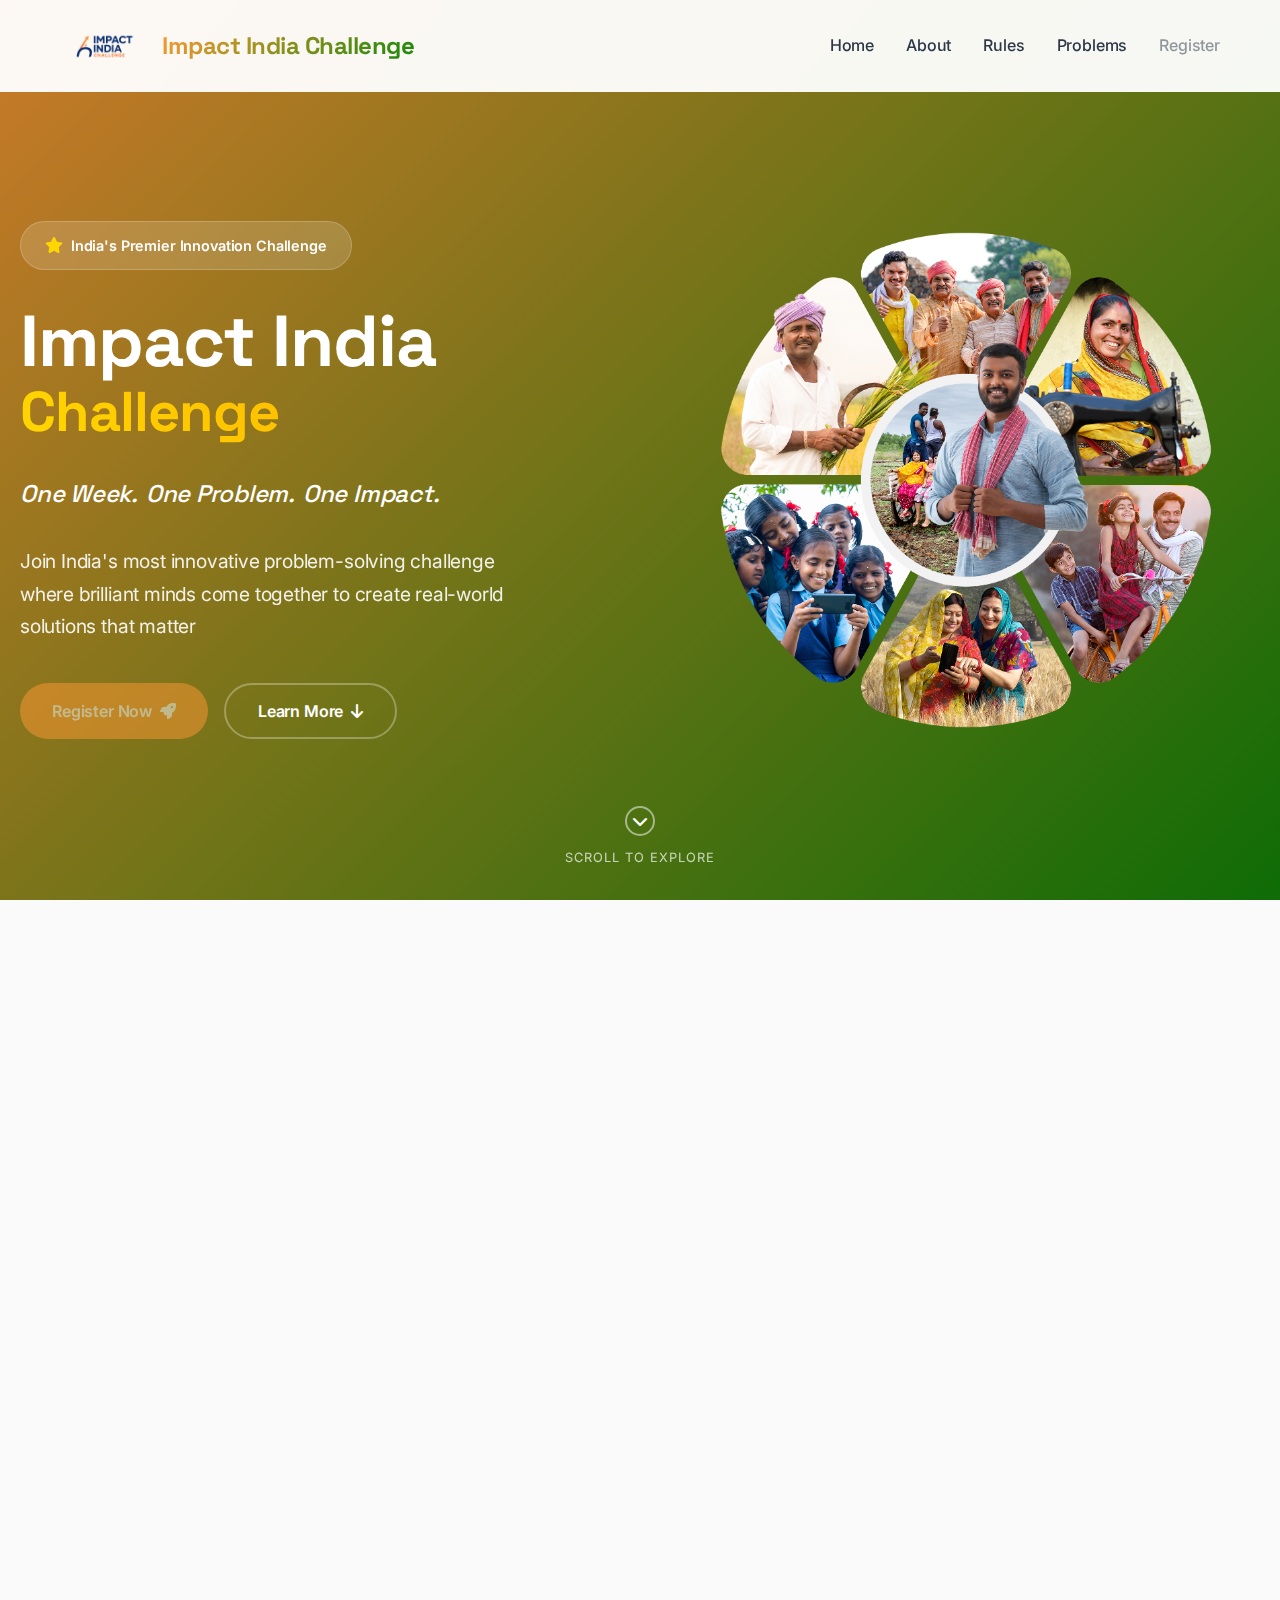
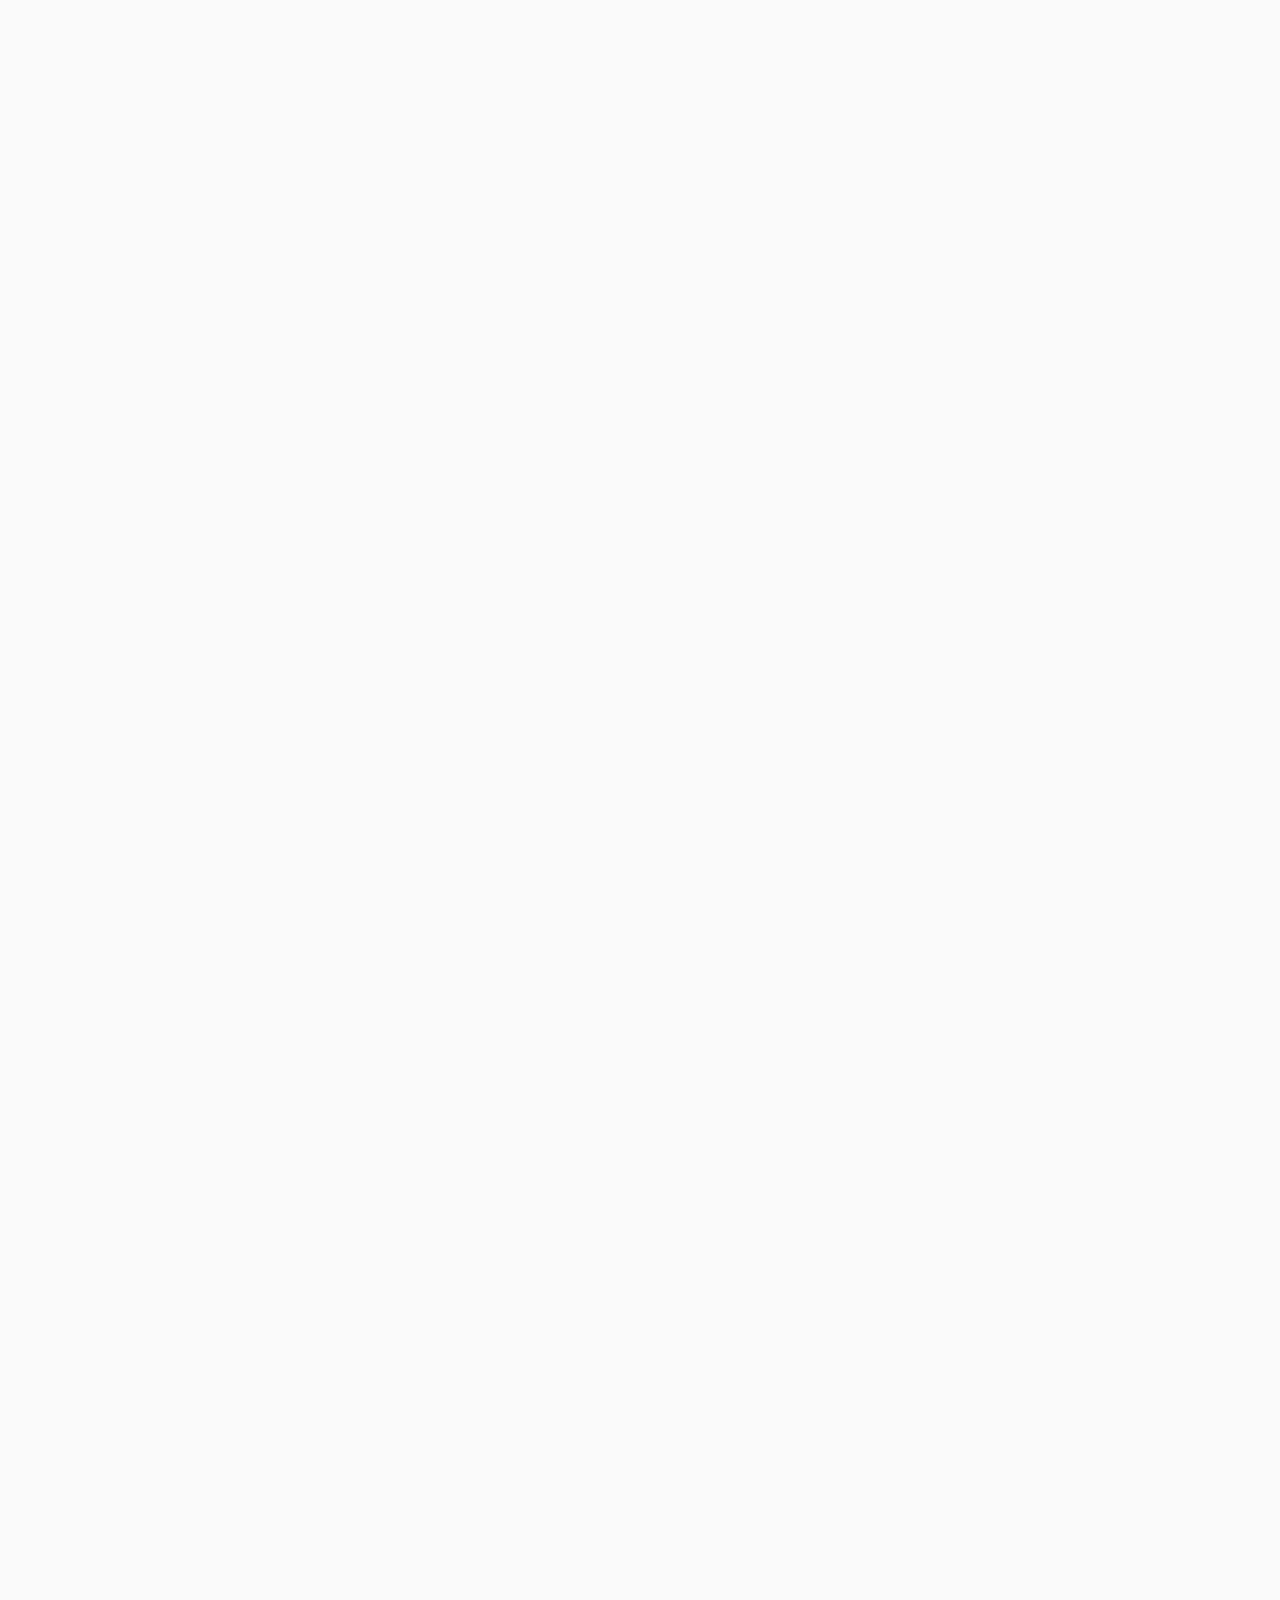
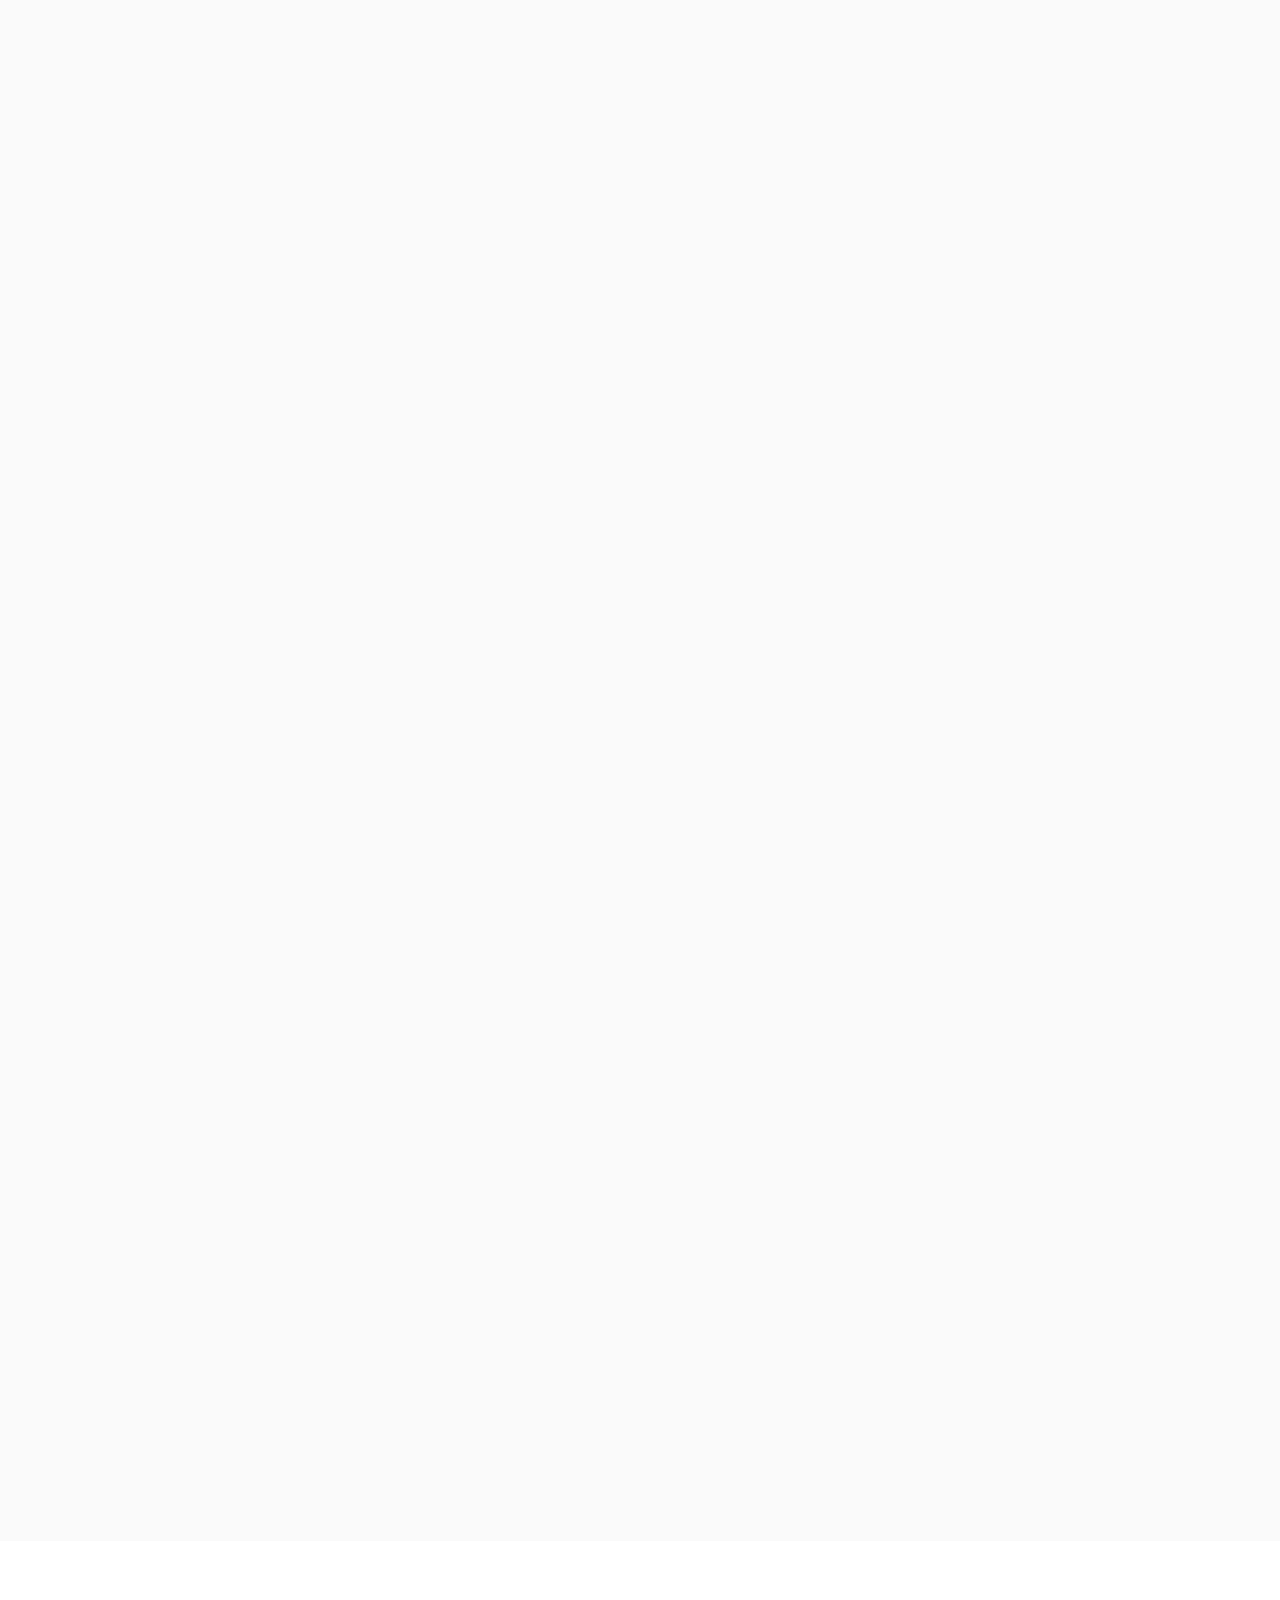
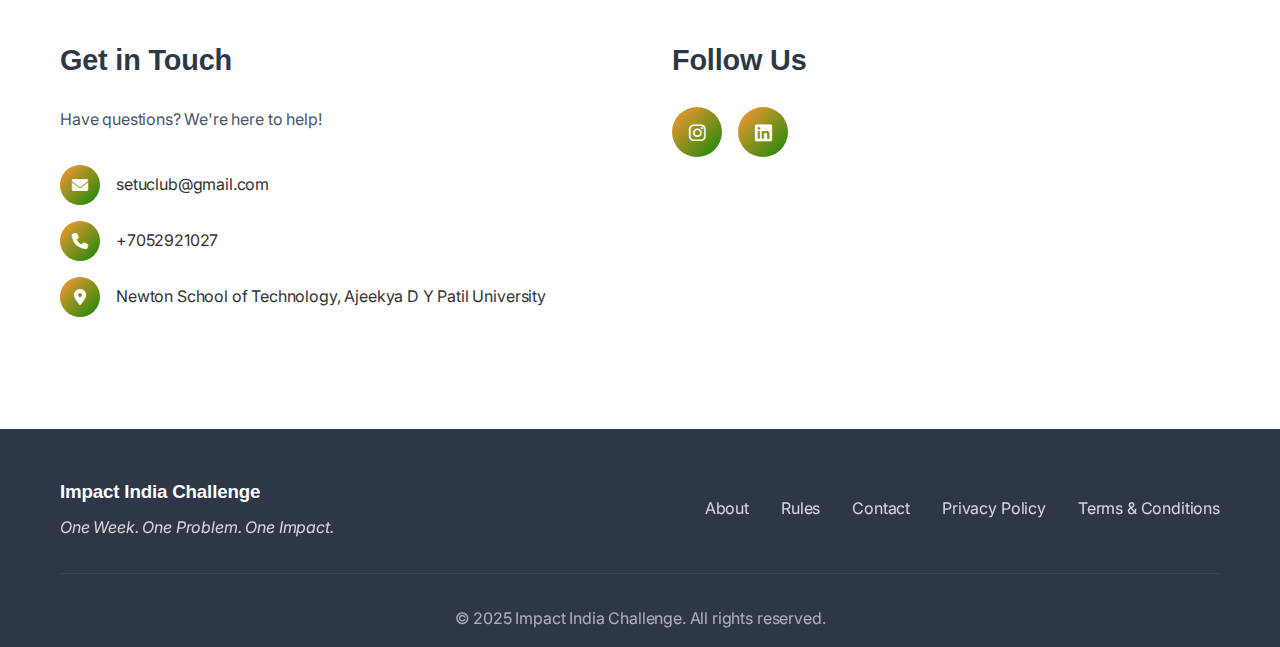
<file: index.html>
<!DOCTYPE html>
<html lang="en">
<head>
    <meta charset="UTF-8">
    <meta name="viewport" content="width=device-width, initial-scale=1.0">
    <title>Impact India Challenge - One Week. One Problem. One Impact.</title>
    <link rel="preconnect" href="https://fonts.googleapis.com">
    <link rel="preconnect" href="https://fonts.gstatic.com" crossorigin>
    <link href="https://fonts.googleapis.com/css2?family=Plus+Jakarta+Sans:wght@200;300;400;500;600;700;800&family=Space+Grotesk:wght@300;400;500;600;700&family=Inter:wght@300;400;500;600;700&display=swap" rel="stylesheet">
    <link rel="stylesheet" href="https://cdnjs.cloudflare.com/ajax/libs/font-awesome/6.0.0/css/all.min.css">
    <link rel="stylesheet" href="styles.css">
</head>
<body>
    <!-- Navigation -->
    <nav class="navbar">
        <div class="nav-container">
            <div class="nav-logo">
                <img src="iis.png" alt="Impact India Challenge Logo" class="logo-image">
                <h2>Impact India Challenge</h2>
            </div>
            <div class="nav-menu" id="navMenu">
                <a href="#hero" class="nav-link">Home</a>
                <a href="#about" class="nav-link">About</a>
                
                <a href="#rules" class="nav-link">Rules</a>
                <a href="#problems" class="nav-link">Problems</a>
                
                <a href="register.html" class="nav-link">Register</a>
                
            </div>
            <div class="nav-toggle" id="navToggle">
                <span class="bar"></span>
                <span class="bar"></span>
                <span class="bar"></span>
            </div>
        </div>
    </nav>

    <!-- Hero Section -->
    <section id="hero" class="hero">
        <div class="hero-background">
            <div class="hero-particles">
                <div class="particle"></div>
                <div class="particle"></div>
                <div class="particle"></div>
                <div class="particle"></div>
                <div class="particle"></div>
                <div class="particle"></div>
                <div class="particle"></div>
                <div class="particle"></div>
            </div>
        </div>
        <div class="hero-overlay"></div>
        
        <!-- Hero Content Container -->
        <div class="hero-container">
            <div class="hero-content">
                <div class="hero-badge">
                    <i class="fas fa-star"></i>
                    <span>India's Premier Innovation Challenge</span>
                </div>
                <h1 class="hero-title">
                    <span class="title-line-1">Impact India</span>
                    <span class="title-line-2">Challenge</span>
                </h1>
                <p class="hero-tagline">
                    <span class="tagline-word">One Week.</span>
                    <span class="tagline-word">One Problem.</span>
                    <span class="tagline-word">One Impact.</span>
                </p>
                <p class="hero-description">
                    Join India's most innovative problem-solving challenge where brilliant minds come together to create real-world solutions that matter
                </p>
                
                <!-- CTA Buttons -->
                <div class="hero-cta-group">
                    <button class="cta-button primary" onclick="window.location.href='register.html'">
                        <span>Register Now</span>
                        <i class="fas fa-rocket"></i>
                    </button>
                    <button class="cta-button secondary" onclick="document.getElementById('about').scrollIntoView({behavior: 'smooth'})">
                        <span>Learn More</span>
                        <i class="fas fa-arrow-down"></i>
                    </button>
                </div>
            </div>
            
            <!-- Hero Visual Elements -->
            <div class="hero-visual">
                <div class="hero-image-container">
                    <img src="myScheme-565x495-New.png" alt="Impact India Challenge - Innovation and Technology" class="hero-image">
                </div>
            </div>
        </div> 
        
        <!-- Scroll Indicator -->
        <div class="scroll-indicator">
            <div class="scroll-arrow">
                <i class="fas fa-chevron-down"></i>
            </div>
            <span>Scroll to explore</span>
        </div>
    </section>

    <!-- About Section -->
    <section id="about" class="about fade-in">
        <div class="container">
            <div class="section-header">
                <h2>About the Event</h2>
                <p>Empowering India's brightest minds to solve real-world challenges</p>
            </div>
            <div class="about-content">
                <div class="about-text">
                    <h3>Transform Ideas into Impact</h3>
                    <p>Impact India Challenge is a week-long innovation marathon designed to harness the creative potential of India's youth. Participants work in teams to identify, analyze, and develop solutions for pressing societal challenges.</p>
                </div>
                <div class="about-illustration">
                    <div class="illustration-card">
                        <i class="fas fa-brain"></i>
                        <h4>Innovate</h4>
                        <p>Think beyond boundaries</p>
                    </div>
                    <div class="illustration-card">
                        <i class="fas fa-hands-helping"></i>
                        <h4>Collaborate</h4>
                        <p>Work with diverse minds</p>
                    </div>
                    <div class="illustration-card">
                        <i class="fas fa-rocket"></i>
                        <h4>Impact</h4>
                        <p>Create lasting change</p>
                    </div>
                </div>
            </div>
        </div>
    </section>

    <!-- Timeline Section -->
    <section id="timeline" class="timeline fade-in">
        <div class="container">
            <div class="section-header">
                <h2>Event Timeline</h2>
                <p>Five days of innovation and collaboration</p>
            </div>
            <div class="timeline-container">
                <div class="timeline-item">
                    <div class="timeline-icon">
                        <i class="fas fa-flag-checkered"></i>
                    </div>
                    <div class="timeline-content">
                        <h3>Day 1 - August 25</h3>
                        <h4>Kickoff & Problem Release</h4>
                        <p>Event inauguration, team formation, and problem statements revealed</p>
                    </div>
                </div>
                <div class="timeline-item">
                    <div class="timeline-icon">
                        <i class="fas fa-search"></i>
                    </div>
                    <div class="timeline-content">
                        <h3>Day 2 - August 26</h3>
                        <h4>Research & Ideation</h4>
                        <p>Deep dive into problem analysis and solution brainstorming</p>
                    </div>
                </div>
                <div class="timeline-item">
                    <div class="timeline-icon">
                        <i class="fas fa-file-powerpoint"></i>
                    </div>
                    <div class="timeline-content">
                        <h3>Day 3 - August 27</h3>
                        <h4>Presentation Making</h4>
                        <p>Create compelling presentations and prepare research findings for final pitch</p>
                    </div>
                </div>
                <div class="timeline-item">
                    <div class="timeline-icon">
                        <i class="fas fa-upload"></i>
                    </div>
                    <div class="timeline-content">
                        <h3>Day 4 - August 29</h3>
                        <h4>PPT Submission</h4>
                        <p>Final presentation submission deadline for all teams</p>
                    </div>
                </div>
                <div class="timeline-item">
                    <div class="timeline-icon">
                        <i class="fas fa-trophy"></i>
                    </div>
                    <div class="timeline-content">
                        <h3>Day 5 - August 30</h3>
                        <h4>Grand Final & Awards</h4>
                        <p>Present solutions to judges, winner announcement and celebration ceremony</p>
                    </div>
                </div>
            </div>
        </div>
    </section>

    <!-- Rules Section -->
    <section id="rules" class="rules fade-in">
        <div class="container">
            <div class="section-header">
                <h2>Rules & Guidelines</h2>
                <p>Fair play for maximum impact</p>
            </div>
            <div class="rules-grid">
                <div class="rule-card">
                    <div class="rule-icon">
                        <i class="fas fa-users"></i>
                    </div>
                    <h3>Team Formation</h3>
                    <p>Teams of 4 members need to be formed. Cross-disciplinary collaboration encouraged.</p>
                </div>
                <div class="rule-card">
                    <div class="rule-icon">
                        <i class="fas fa-clock"></i>
                    </div>
                    <h3>Time Limit</h3>
                    <p>5 days from problem release to grand final presentation.</p>
                </div>
                <div class="rule-card">
                    <div class="rule-icon">
                        <i class="fas fa-lightbulb"></i>
                    </div>
                    <h3>Originality</h3>
                    <p>All solutions must be original work created during the challenge.</p>
                </div>
            </div>
        </div>
    </section>

    <!-- Problem Statements Section -->
    <section id="problems" class="problems fade-in">
        <div class="container">
            <div class="section-header">
                <h2>Problem Statements</h2>
                <p>Real challenges. Real solutions. Real impact.</p>
            </div>
            <div class="problems-container">
                <div class="coming-soon-overlay">
                    <div class="coming-soon-content">
                        <i class="fas fa-lock"></i>
                        <h3>Coming Soon</h3>
                        <p>Problem statements will be revealed on Day 1 of the challenge</p>
                        <div class="countdown" id="countdown">
                            <div class="countdown-item">
                                <span id="days">00</span>
                                <label>Days</label>
                            </div>
                            <div class="countdown-item">
                                <span id="hours">00</span>
                                <label>Hours</label>
                            </div>
                            <div class="countdown-item">
                                <span id="minutes">00</span>
                                <label>Minutes</label>
                            </div>
                            <div class="countdown-item">
                                <span id="seconds">00</span>
                                <label>Seconds</label>
                            </div>
                        </div>
                    </div>
                </div>
            </div>
        </div>
    </section>

    <!-- Judging Criteria Section -->
    <section id="judging" class="judging fade-in">
        <div class="container">
            <div class="section-header">
                <h2>Judging Criteria</h2>
                <p>Excellence evaluated across multiple dimensions</p>
            </div>
            <div class="judging-grid">
                <div class="criteria-card">
                    <div class="criteria-circle" data-percentage="30">
                        <div class="circle-progress">
                            <span class="percentage">30%</span>
                        </div>
                    </div>
                    <h3>Innovation</h3>
                    <p>Creativity and uniqueness of the solution approach</p>
                </div>
                <div class="criteria-card">
                    <div class="criteria-circle" data-percentage="25">
                        <div class="circle-progress">
                            <span class="percentage">25%</span>
                        </div>
                    </div>
                    <h3>Feasibility</h3>
                    <p>Practical implementation and scalability potential</p>
                </div>
                <div class="criteria-card">
                    <div class="criteria-circle" data-percentage="25">
                        <div class="circle-progress">
                            <span class="percentage">25%</span>
                        </div>
                    </div>
                    <h3>Impact</h3>
                    <p>Social impact and problem-solving effectiveness</p>
                </div>
                <div class="criteria-card">
                    <div class="criteria-circle" data-percentage="20">
                        <div class="circle-progress">
                            <span class="percentage">20%</span>
                        </div>
                    </div>
                    <h3>Presentation</h3>
                    <p>Quality of pitch, demo, and documentation</p>
                </div>
            </div>
        </div>
    </section>

    <!-- Contact Section -->
    <section id="contact" class="contact">
        <div class="container">
            <div class="contact-content">
                <div class="contact-info">
                    <h3>Get in Touch</h3>
                    <p>Have questions? We're here to help!</p>
                    <div class="contact-item">
                        <i class="fas fa-envelope"></i>
                        <span>setuclub@gmail.com</span>
                    </div>
                    <div class="contact-item">
                        <i class="fas fa-phone"></i>
                        <span>+7052921027</span>
                    </div>
                    <div class="contact-item">
                        <i class="fas fa-map-marker-alt"></i>
                        <span>Newton School of Technology, Ajeekya D Y Patil University</span>
                    </div>
                </div>
                <div class="social-links">
                    <h3>Follow Us</h3>
                    <div class="social-icons">
                        
                        
                        <a href="https://www.instagram.com/setu_nst/" class="social-icon"><i class="fab fa-instagram"></i></a>
                        <a href="https://www.linkedin.com/company/108077837/admin/dashboard/" class="social-icon"><i class="fab fa-linkedin"></i></a>
                        
                    </div>
                </div>
            </div>
        </div>
    </section>

    <!-- Footer -->
    <footer class="footer">
        <div class="container">
            <div class="footer-content">
                <div class="footer-logo">
                    <h3>Impact India Challenge</h3>
                    <p>One Week. One Problem. One Impact.</p>
                </div>
                <div class="footer-links">
                    <a href="#about">About</a>
                    <a href="#rules">Rules</a>
                    <a href="#contact">Contact</a>
                    <a href="#">Privacy Policy</a>
                    <a href="#">Terms & Conditions</a>
                </div>
            </div>
            <div class="footer-bottom">
                <p>&copy; 2025 Impact India Challenge. All rights reserved.</p>
            </div>
        </div>
    </footer>

    <script src="script.js"></script>
</body>
</html>
</file>
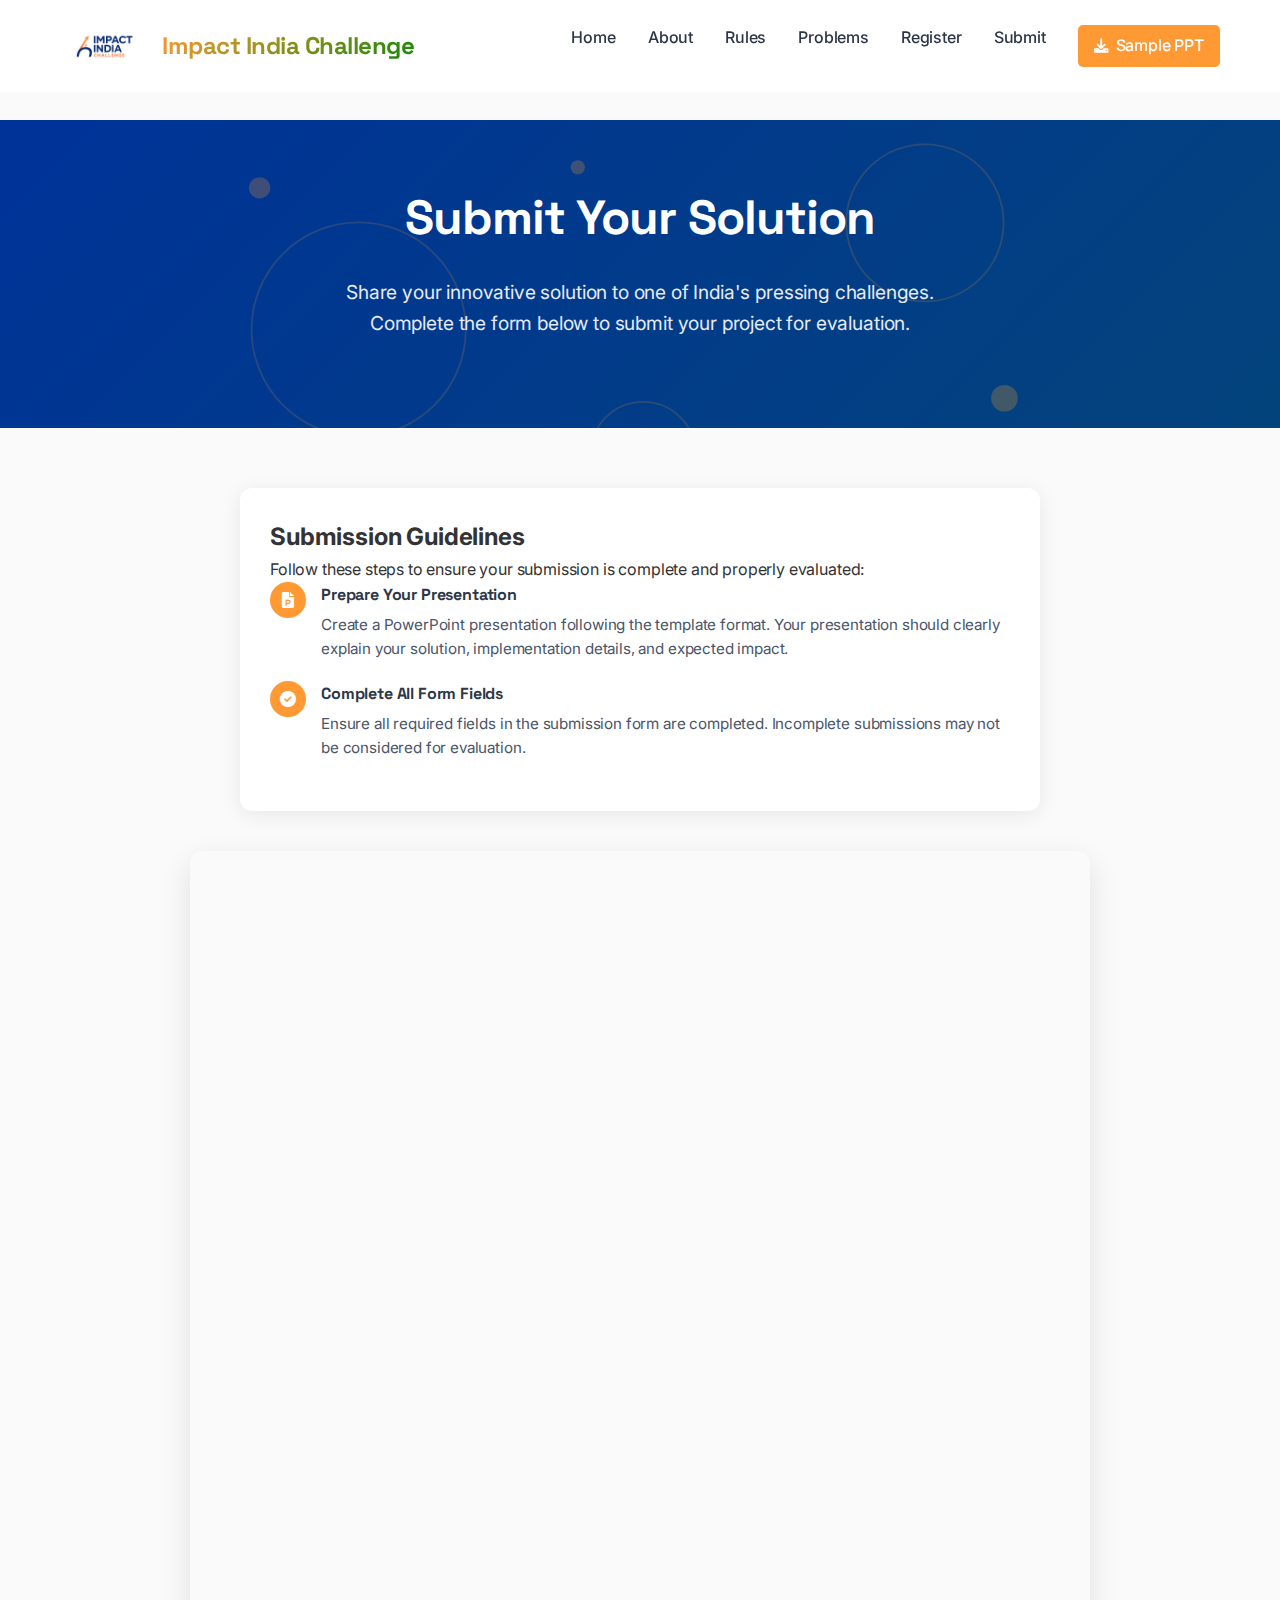
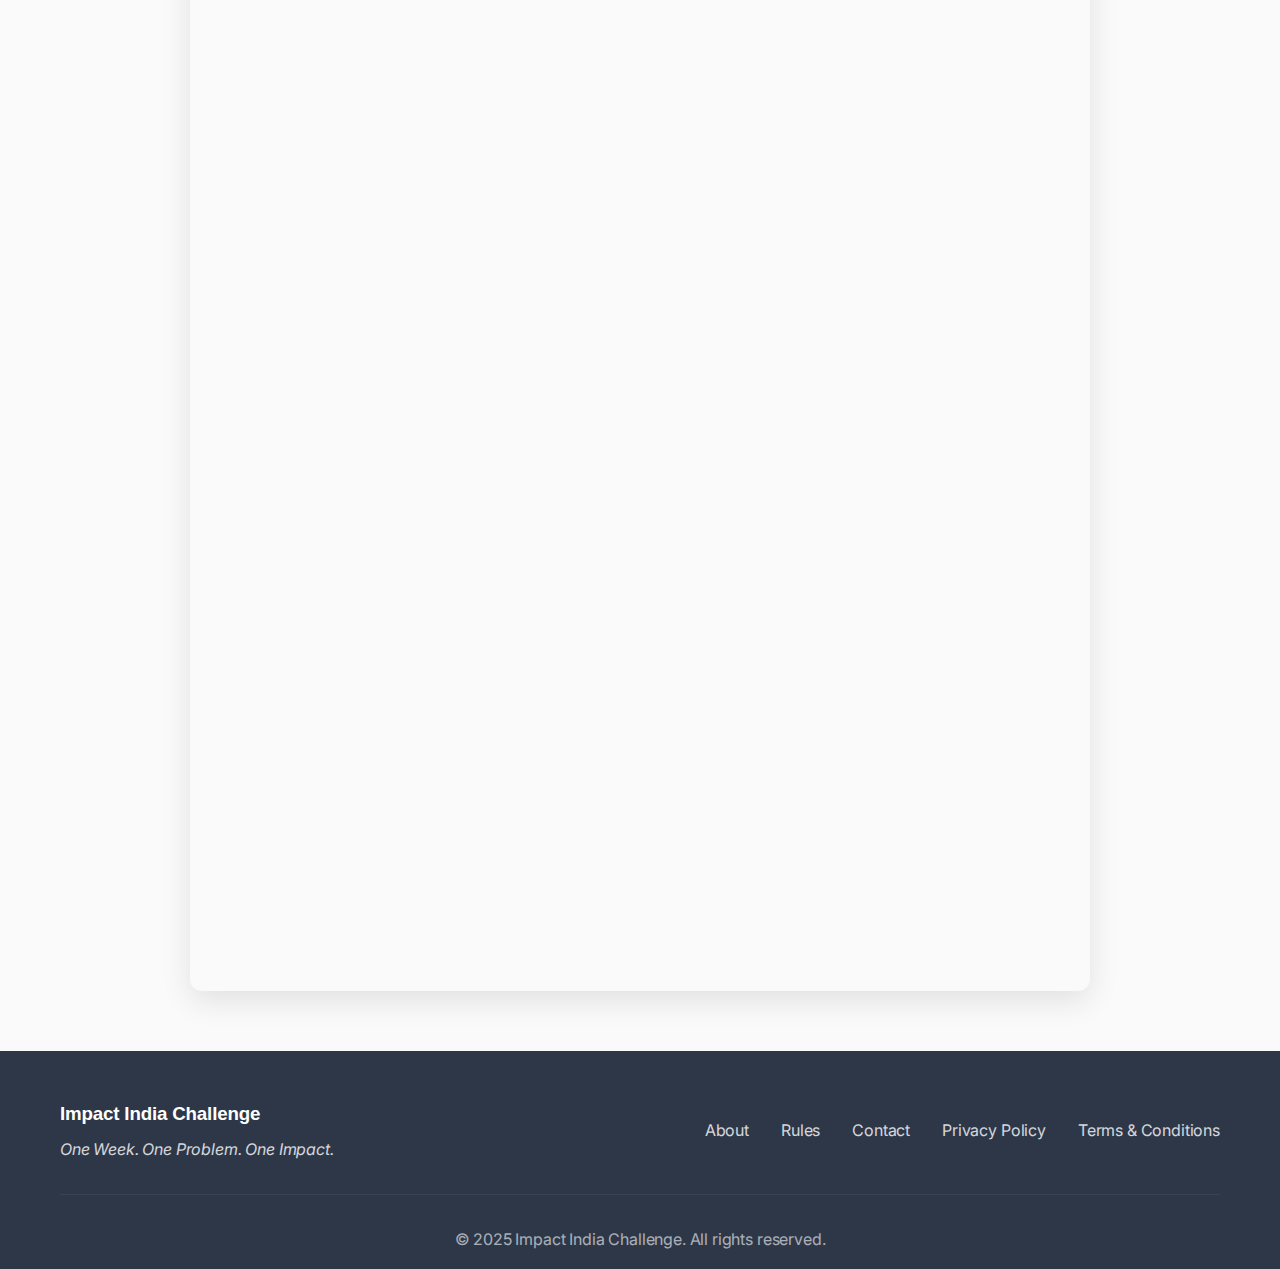
<file: submission.html>
<!DOCTYPE html>
<html lang="en">

<head>
    <meta charset="UTF-8">
    <meta name="viewport" content="width=device-width, initial-scale=1.0">
    <title>Submit Project - Impact India Challenge</title>
    <link rel="preconnect" href="https://fonts.googleapis.com">
    <link rel="preconnect" href="https://fonts.gstatic.com" crossorigin>
    <link
        href="https://fonts.googleapis.com/css2?family=Plus+Jakarta+Sans:wght@200;300;400;500;600;700;800&family=Space+Grotesk:wght@300;400;500;600;700&family=Inter:wght@300;400;500;600;700&display=swap"
        rel="stylesheet">
    <link rel="stylesheet" href="https://cdnjs.cloudflare.com/ajax/libs/font-awesome/6.0.0/css/all.min.css">
    <link rel="stylesheet" href="styles.css">
    <style>
        /* Submission Page Specific Styles */
        .submit-hero {
            position: relative;
            background: linear-gradient(135deg, #003399 0%, #138808 100%);
            color: white;
            padding: 60px 0;
            margin-top: 120px;
            text-align: center;
            overflow: hidden;
        }

        .submit-hero::before {
            content: '';
            position: absolute;
            top: 0;
            left: 0;
            right: 0;
            bottom: 0;
            background: url('[data-uri]') center/cover;
            opacity: 0.8;
            z-index: 0;
        }

        .submit-hero-content {
            position: relative;
            z-index: 1;
            max-width: 800px;
            margin: 0 auto;
        }

        .submit-hero h1 {
            font-family: 'Space Grotesk', sans-serif;
            font-size: 3rem;
            font-weight: 700;
            margin-bottom: 20px;
            letter-spacing: -0.02em;
        }

        .submit-hero p {
            font-size: 1.2rem;
            opacity: 0.9;
            max-width: 600px;
            margin: 0 auto;
            margin-bottom: 30px;
        }

        .form-container {
            padding: 60px 0;
            background-color: #fafafa;
        }

        .embed-container {
            position: relative;
            width: 100%;
            max-width: 900px;
            margin: 0 auto;
            height: 0;
            padding-bottom: 150%;
            /* Adjust this value based on your form's height */
            overflow: hidden;
            border-radius: 12px;
            box-shadow: 0 10px 30px rgba(0, 0, 0, 0.1);
        }

        .embed-container iframe {
            position: absolute;
            top: 0;
            left: 0;
            width: 100%;
            height: 100%;
            border: none;
        }

        .submission-instructions {
            max-width: 800px;
            margin: 0 auto;
            margin-bottom: 40px;
            background: white;
            padding: 30px;
            border-radius: 12px;
            box-shadow: 0 4px 20px rgba(0, 0, 0, 0.08);
        }

        .instruction-step {
            display: flex;
            align-items: flex-start;
            margin-bottom: 20px;
        }

        .step-icon {
            background: var(--saffron);
            width: 36px;
            height: 36px;
            border-radius: 50%;
            display: flex;
            align-items: center;
            justify-content: center;
            margin-right: 15px;
            flex-shrink: 0;
            color: white;
        }

        .step-content {
            flex: 1;
        }

        .step-content h4 {
            font-family: 'Space Grotesk', sans-serif;
            margin-bottom: 5px;
            color: var(--text-dark);
        }

        .step-content p {
            color: var(--text-light);
            font-size: 0.95rem;
        }

        .submission-cta {
            text-align: center;
            margin-top: 40px;
        }

        .download-template {
            display: inline-flex;
            align-items: center;
            background-color: var(--green);
            color: white;
            padding: 12px 24px;
            text-decoration: none;
            border-radius: 5px;
            font-weight: 600;
            transition: all 0.3s ease;
            margin-bottom: 20px;
            box-shadow: 0 4px 12px rgba(19, 136, 8, 0.2);
        }

        .download-template:hover {
            transform: translateY(-2px);
            box-shadow: 0 6px 15px rgba(19, 136, 8, 0.25);
        }

        .download-template i {
            margin-right: 8px;
        }

        @media (max-width: 768px) {
            .submit-hero h1 {
                font-size: 2.2rem;
            }

            .embed-container {
                padding-bottom: 200%;
                /* Adjust for mobile */
            }

            .submission-instructions {
                padding: 20px;
            }
        }
    </style>
</head>

<body>
    <!-- Navigation -->
    <nav class="navbar">
        <div class="nav-container">
            <div class="nav-logo">
                <img src="iis.png" alt="Impact India Challenge Logo" class="logo-image">
                <h2>Impact India Challenge</h2>
            </div>
            <div class="nav-menu" id="navMenu">
                <a href="index.html" class="nav-link">Home</a>
                <a href="index.html#about" class="nav-link">About</a>
                <a href="index.html#rules" class="nav-link">Rules</a>
                <a href="index.html#problems" class="nav-link">Problems</a>
                <a href="register.html" class="nav-link">Register</a>
                <a href="submission.html" class="nav-link active">Submit</a>
                <a href="Sample_PPT.pptx" class="nav-link download-btn" download><i class="fas fa-download"></i> Sample
                    PPT</a>
            </div>
            <div class="nav-toggle" id="navToggle">
                <span class="bar"></span>
                <span class="bar"></span>
                <span class="bar"></span>
            </div>
        </div>
    </nav>

    <!-- Submission Hero -->
    <section class="submit-hero">
        <div class="container">
            <div class="submit-hero-content">
                <h1>Submit Your Solution</h1>
                <p>Share your innovative solution to one of India's pressing challenges. Complete the form below to
                    submit your project for evaluation.</p>
            </div>
        </div>
    </section>

    <!-- Submission Instructions -->
    <section class="form-container">
        <div class="container">
            <div class="submission-instructions">
                <h2>Submission Guidelines</h2>
                <p>Follow these steps to ensure your submission is complete and properly evaluated:</p>

                <div class="instruction-step">
                    <div class="step-icon">
                        <i class="fas fa-file-powerpoint"></i>
                    </div>
                    <div class="step-content">
                        <h4>Prepare Your Presentation</h4>
                        <p>Create a PowerPoint presentation following the template format. Your presentation should
                            clearly explain your solution, implementation details, and expected impact.</p>
                    </div>
                </div>
                <div class="instruction-step">
                    <div class="step-icon">
                        <i class="fas fa-check-circle"></i>
                    </div>
                    <div class="step-content">
                        <h4>Complete All Form Fields</h4>
                        <p>Ensure all required fields in the submission form are completed. Incomplete submissions may
                            not be considered for evaluation.</p>
                    </div>
                    
                </div>
            </div>

            <!-- Google Form Embed -->
            <div class="embed-container">
                <iframe
                    src="https://docs.google.com/forms/d/e/1FAIpQLSd3wztH0cLFeSBusJmzmE33pnZCbu7q0Vg1YxPEi_eSCwVTkw/viewform?embedded=true"
                    width="640" height="200" frameborder="0" marginheight="0" marginwidth="0">
                    Loading…
                </iframe>
            </div>
        </div>
    </section>

    <!-- Footer -->
    <footer class="footer">
        <div class="container">
            <div class="footer-content">
                <div class="footer-logo">
                    <h3>Impact India Challenge</h3>
                    <p>One Week. One Problem. One Impact.</p>
                </div>
                <div class="footer-links">
                    <a href="index.html#about">About</a>
                    <a href="index.html#rules">Rules</a>
                    <a href="index.html#contact">Contact</a>
                    <a href="#">Privacy Policy</a>
                    <a href="#">Terms & Conditions</a>
                </div>
            </div>
            <div class="footer-bottom">
                <p>&copy; 2025 Impact India Challenge. All rights reserved.</p>
            </div>
        </div>
    </footer>

    <script>
        // Mobile navigation toggle
        const navToggle = document.getElementById('navToggle');
        const navMenu = document.getElementById('navMenu');

        navToggle.addEventListener('click', function () {
            navMenu.classList.toggle('active');
            navToggle.classList.toggle('active');
        });

        // Close mobile menu when clicking on a link
        document.querySelectorAll('.nav-link').forEach(link => {
            link.addEventListener('click', () => {
                navMenu.classList.remove('active');
                navToggle.classList.remove('active');
            });
        });
    </script>
</body>

</html>
</file>
<file: styles.css>
/* CSS Reset and Base Styles */
* {
    margin: 0;
    padding: 0;
    box-sizing: border-box;
}

html {
    scroll-behavior: smooth;
}

body {
    font-family: 'Inter', -apple-system, BlinkMacSystemFont, 'Segoe UI', 'Roboto', 'Oxygen', 'Ubuntu', 'Cantarell', sans-serif;
    line-height: 1.6;
    color: #333;
    background-color: #fafafa;
    font-weight: 400;
    letter-spacing: -0.01em;
}

.container {
    max-width: 1200px;
    margin: 0 auto;
    padding: 0 20px;
}

/* CSS Variables */
:root {
    --primary-color: #FF9933;
    --secondary-color: #138808;
    --saffron: #FF9933;
    --green: #138808;
    --royal-blue: #003399;
    --accent-color: #003399;
    --background-color: #fafafa;
    --text-dark: #2d3748;
    --text-light: #4a5568;
    --white: #ffffff;
    --gradient: linear-gradient(135deg, #FF9933 0%, #138808 100%);
    --shadow: 0 10px 30px rgba(0, 0, 0, 0.1);
    --shadow-hover: 0 15px 40px rgba(0, 0, 0, 0.15);
    
    /* Modern Font System */
    --font-heading: 'Plus Jakarta Sans', -apple-system, BlinkMacSystemFont, 'Segoe UI', sans-serif;
    --font-display: 'Space Grotesk', -apple-system, BlinkMacSystemFont, 'Segoe UI', sans-serif;
    --font-body: 'Inter', -apple-system, BlinkMacSystemFont, 'Segoe UI', sans-serif;
}

/* Navigation */
.navbar {
    position: fixed;
    top: 0;
    width: 100%;
    background: rgba(255, 255, 255, 0.95);
    backdrop-filter: blur(10px);
    z-index: 1000;
    padding: 1rem 0;
    transition: all 0.3s ease;
}

.nav-container {
    max-width: 1200px;
    margin: 0 auto;
    padding: 0 20px;
    display: flex;
    justify-content: space-between;
    align-items: center;
}

.nav-logo {
    display: flex;
    align-items: center;
    gap: 0.75rem;
    min-height: 60px;
}

.logo-image {
    height: 60px;
    width: auto;
    transition: transform 0.3s ease;
    display: block;
    object-fit: contain;
    background: transparent;
}

.logo-image:hover {
    transform: scale(1.05);
}

.nav-logo h2 {
    font-family: var(--font-display);
    font-weight: 700;
    background: var(--gradient);
    -webkit-background-clip: text;
    -webkit-text-fill-color: transparent;
    background-clip: text;
    margin: 0;
    letter-spacing: -0.02em;
}

.nav-menu {
    display: flex;
    gap: 2rem;
}

.nav-link {
    text-decoration: none;
    color: var(--text-dark);
    font-family: var(--font-body);
    font-weight: 500;
    transition: color 0.3s ease;
    position: relative;
    letter-spacing: -0.01em;
}

.nav-link:hover {
    color: var(--primary-color);
}

.nav-link::after {
    content: '';
    position: absolute;
    width: 0;
    height: 2px;
    bottom: -5px;
    left: 0;
    background: var(--gradient);
    transition: width 0.3s ease;
}

.nav-link:hover::after {
    width: 100%;
}

/* Download Button Styles */
.nav-link.download-btn {
    background-color: var(--saffron);
    color: white;
    padding: 8px 16px;
    border-radius: 5px;
    transition: all 0.3s ease;
    display: flex;
    align-items: center;
    gap: 8px;
}

.nav-link.download-btn:hover {
    background-color: var(--green);
    color: white;
    transform: translateY(-2px);
    box-shadow: 0 4px 10px rgba(0, 0, 0, 0.1);
}

.nav-link.download-btn::after {
    display: none;
}

.nav-link.download-btn i {
    font-size: 0.9rem;
}

.nav-toggle {
    display: none;
    flex-direction: column;
    cursor: pointer;
}

.bar {
    width: 25px;
    height: 3px;
    background: var(--text-dark);
    margin: 3px 0;
    transition: 0.3s;
}

/* Hero Section */
.hero {
    min-height: 100vh;
    position: relative;
    display: flex;
    align-items: center;
    justify-content: center;
    color: var(--white);
    overflow: hidden;
    padding: 120px 0 60px;
}

.hero-background {
    position: absolute;
    top: 0;
    left: 0;
    width: 100%;
    height: 100%;
    background: var(--gradient);
    z-index: 1;
}

.hero-particles {
    position: absolute;
    width: 100%;
    height: 100%;
    overflow: hidden;
}

.particle {
    position: absolute;
    width: 4px;
    height: 4px;
    background: rgba(255, 255, 255, 0.3);
    border-radius: 50%;
    animation: float-particle 15s infinite linear;
}

.particle:nth-child(1) { left: 10%; animation-delay: 0s; }
.particle:nth-child(2) { left: 20%; animation-delay: 2s; }
.particle:nth-child(3) { left: 30%; animation-delay: 4s; }
.particle:nth-child(4) { left: 40%; animation-delay: 6s; }
.particle:nth-child(5) { left: 60%; animation-delay: 8s; }
.particle:nth-child(6) { left: 70%; animation-delay: 10s; }
.particle:nth-child(7) { left: 80%; animation-delay: 12s; }
.particle:nth-child(8) { left: 90%; animation-delay: 14s; }

@keyframes float-particle {
    0% {
        transform: translateY(100vh) scale(0);
        opacity: 0;
    }
    10% {
        opacity: 1;
    }
    90% {
        opacity: 1;
    }
    100% {
        transform: translateY(-100px) scale(1);
        opacity: 0;
    }
}

.hero-overlay {
    position: absolute;
    top: 0;
    left: 0;
    width: 100%;
    height: 100%;
    background: rgba(0, 0, 0, 0.2);
    z-index: 2;
}

.hero-container {
    position: relative;
    z-index: 3;
    max-width: 1400px;
    margin: 0 auto;
    padding: 0 20px;
    display: grid;
    grid-template-columns: 1fr 1fr;
    gap: 4rem;
    align-items: center;
    width: 100%;
}

.hero-content {
    text-align: left;
}

.hero-badge {
    display: inline-flex;
    align-items: center;
    gap: 0.5rem;
    background: rgba(255, 255, 255, 0.15);
    backdrop-filter: blur(10px);
    padding: 0.75rem 1.5rem;
    border-radius: 50px;
    font-family: var(--font-body);
    font-size: 0.9rem;
    font-weight: 600;
    margin-bottom: 2rem;
    border: 1px solid rgba(255, 255, 255, 0.2);
    animation: fadeInUp 1s ease-out;
    letter-spacing: -0.01em;
}

.hero-badge i {
    color: #FFD700;
    font-size: 1rem;
}

.hero-title {
    font-family: var(--font-display);
    font-weight: 800;
    margin-bottom: 2rem;
    line-height: 1.1;
    letter-spacing: -0.03em;
}

.title-line-1,
.title-line-2 {
    display: block;
    animation: slideInLeft 1s ease-out;
}

.title-line-1 {
    font-size: clamp(2.5rem, 8vw, 4.5rem);
    animation-delay: 0.2s;
    animation-fill-mode: both;
}

.title-line-2 {
    font-size: clamp(2rem, 6vw, 3.5rem);
    background: linear-gradient(45deg, #FFD700, #FFA500);
    -webkit-background-clip: text;
    -webkit-text-fill-color: transparent;
    background-clip: text;
    animation-delay: 0.4s;
    animation-fill-mode: both;
}

.hero-tagline {
    font-family: var(--font-display);
    font-size: clamp(1.1rem, 3vw, 1.5rem);
    font-style: italic;
    font-weight: 500;
    margin-bottom: 2rem;
    display: flex;
    flex-wrap: wrap;
    gap: 0.5rem;
    letter-spacing: -0.01em;
}

.tagline-word {
    animation: fadeInUp 1s ease-out;
    animation-fill-mode: both;
}

.tagline-word:nth-child(1) { animation-delay: 0.6s; }
.tagline-word:nth-child(2) { animation-delay: 0.8s; }
.tagline-word:nth-child(3) { animation-delay: 1s; }

.hero-description {
    font-family: var(--font-body);
    font-size: clamp(1rem, 2.5vw, 1.2rem);
    line-height: 1.7;
    margin-bottom: 2.5rem;
    opacity: 0.9;
    max-width: 500px;
    animation: fadeInUp 1s ease-out 1.2s both;
    font-weight: 400;
    letter-spacing: -0.01em;
}

.hero-cta-group {
    display: flex;
    gap: 1rem;
    flex-wrap: wrap;
    animation: fadeInUp 1s ease-out 1.6s both;
}

.cta-button {
    border: none;
    padding: 1rem 2rem;
    font-family: var(--font-body);
    font-size: 1rem;
    font-weight: 600;
    border-radius: 50px;
    cursor: pointer;
    transition: all 0.3s ease;
    display: inline-flex;
    align-items: center;
    gap: 0.5rem;
    text-decoration: none;
    position: relative;
    overflow: hidden;
    letter-spacing: -0.01em;
}

.cta-button.primary {
    background: var(--primary-color);
    color: var(--white);
}

.cta-button.primary:hover {
    background: #cff5e0;
    transform: translateY(-3px);
    box-shadow: 0 10px 30px rgba(0, 51, 153, 0.3);
}

.cta-button.secondary {
    background: transparent;
    color: var(--white);
    border: 2px solid rgba(255, 255, 255, 0.3);
}

.cta-button.secondary:hover {
    background: rgba(255, 255, 255, 0.1);
    border-color: rgba(255, 255, 255, 0.6);
    transform: translateY(-3px);
}

.hero-visual {
    position: relative;
    height: 500px;
    display: flex;
    align-items: center;
    justify-content: center;
}

.hero-image-container {
    position: relative;
    width: 100%;
    height: 100%;
    display: flex;
    align-items: center;
    justify-content: center;
}

.hero-image {
    max-width: 100%;
    max-height: 100%;
    width: auto;
    height: auto;
    object-fit: contain;
    border-radius: 20px;
    
    animation: fadeInScale 1.5s ease-out;
    transition: transform 0.3s ease;
}

.hero-image:hover {
    transform: scale(1.02);
}

@keyframes fadeInScale {
    from {
        opacity: 0;
        transform: scale(0.8);
    }
    to {
        opacity: 1;
        transform: scale(1);
    }
}

.scroll-indicator {
    position: absolute;
    bottom: 30px;
    left: 50%;
    transform: translateX(-50%);
    text-align: center;
    z-index: 3;
    animation: fadeInUp 1s ease-out 2s both;
}

.scroll-arrow {
    width: 30px;
    height: 30px;
    border: 2px solid rgba(255, 255, 255, 0.5);
    border-radius: 50%;
    display: flex;
    align-items: center;
    justify-content: center;
    margin: 0 auto 0.5rem;
    animation: bounce 2s ease-in-out infinite;
}

.scroll-indicator span {
    font-size: 0.8rem;
    opacity: 0.7;
    text-transform: uppercase;
    letter-spacing: 1px;
}

@keyframes bounce {
    0%, 20%, 50%, 80%, 100% {
        transform: translateY(0);
    }
    40% {
        transform: translateY(-5px);
    }
    60% {
        transform: translateY(-3px);
    }
}

@keyframes slideInLeft {
    from {
        opacity: 0;
        transform: translateX(-50px);
    }
    to {
        opacity: 1;
        transform: translateX(0);
    }
}

/* Section Headers */
.section-header {
    text-align: center;
    margin-bottom: 4rem;
}

.section-header h2 {
    font-family: var(--font-heading);
    font-size: 2.5rem;
    font-weight: 700;
    color: var(--text-dark);
    margin-bottom: 1rem;
    letter-spacing: -0.02em;
}

.section-header p {
    font-family: var(--font-body);
    font-size: 1.2rem;
    color: var(--text-light);
    font-weight: 400;
    letter-spacing: -0.01em;
}

.section-actions {
    margin-top: 1.5rem;
    display: flex;
    justify-content: center;
}

.action-button {
    display: inline-flex;
    align-items: center;
    gap: 8px;
    padding: 10px 20px;
    font-family: var(--font-body);
    font-weight: 500;
    font-size: 1rem;
    text-decoration: none;
    border-radius: 5px;
    transition: all 0.3s ease;
    cursor: pointer;
}

.action-button.download-btn {
    background-color: var(--saffron);
    color: white;
    border: none;
    box-shadow: 0 4px 10px rgba(0, 0, 0, 0.1);
}

.action-button.download-btn:hover {
    background-color: var(--green);
    transform: translateY(-2px);
    box-shadow: 0 6px 12px rgba(0, 0, 0, 0.15);
}

/* About Section */
.about {
    padding: 6rem 0;
}

.about-content {
    display: grid;
    grid-template-columns: 1fr 1fr;
    gap: 4rem;
    align-items: center;
}

.about-text h3 {
    font-family: var(--font-heading);
    font-size: 2rem;
    font-weight: 700;
    margin-bottom: 1.5rem;
    color: var(--text-dark);
    letter-spacing: -0.02em;
}

.about-text p {
    font-family: var(--font-body);
    font-size: 1.1rem;
    color: var(--text-light);
    margin-bottom: 2rem;
    line-height: 1.8;
    font-weight: 400;
}

.about-illustration {
    display: grid;
    grid-template-columns: 1fr;
    gap: 1.5rem;
}

.illustration-card {
    background: var(--white);
    padding: 2rem;
    border-radius: 15px;
    box-shadow: var(--shadow);
    text-align: center;
    transition: transform 0.3s ease;
}

.illustration-card:hover {
    transform: translateY(-5px);
}

.illustration-card i {
    font-size: 3rem;
    color: var(--primary-color);
    margin-bottom: 1rem;
}

.illustration-card h4 {
    font-family: var(--font-heading);
    font-weight: 600;
    margin-bottom: 0.5rem;
    color: var(--text-dark);
    letter-spacing: -0.01em;
}

.illustration-card p {
    font-family: var(--font-body);
    color: var(--text-light);
    font-weight: 400;
}

/* Timeline Section */
.timeline {
    padding: 6rem 0;
    background: var(--white);
}

.timeline-container {
    display: flex;
    justify-content: space-between;
    position: relative;
    margin-top: 2rem;
}

.timeline-container::before {
    content: '';
    position: absolute;
    top: 50px;
    left: 0;
    right: 0;
    height: 4px;
    background: var(--gradient);
    z-index: 1;
}

.timeline-item {
    position: relative;
    text-align: center;
    flex: 1;
    z-index: 2;
}

.timeline-icon {
    width: 80px;
    height: 80px;
    background: var(--white);
    border: 4px solid var(--primary-color);
    border-radius: 50%;
    display: flex;
    align-items: center;
    justify-content: center;
    margin: 0 auto 1.5rem;
    font-size: 1.5rem;
    color: var(--primary-color);
}

.timeline-content h3 {
    font-family: 'Montserrat', sans-serif;
    font-weight: 600;
    color: var(--text-dark);
    margin-bottom: 0.5rem;
}

.timeline-content h4 {
    color: var(--primary-color);
    margin-bottom: 1rem;
}

.timeline-content p {
    color: var(--text-light);
    font-size: 0.9rem;
}

/* Rules Section */
.rules {
    padding: 6rem 0;
}

.rules-grid {
    display: grid;
    grid-template-columns: repeat(auto-fit, minmax(350px, 1fr));
    gap: 2rem;
}

.rule-card {
    background: var(--white);
    padding: 2.5rem;
    border-radius: 15px;
    box-shadow: var(--shadow);
    text-align: center;
    transition: all 0.3s ease;
}

.rule-card:hover {
    transform: translateY(-5px);
    box-shadow: var(--shadow-hover);
}

.rule-icon {
    width: 80px;
    height: 80px;
    background: var(--gradient);
    border-radius: 50%;
    display: flex;
    align-items: center;
    justify-content: center;
    margin: 0 auto 1.5rem;
    font-size: 1.8rem;
    color: var(--white);
}

.rule-card h3 {
    font-family: 'Montserrat', sans-serif;
    font-weight: 600;
    margin-bottom: 1rem;
    color: var(--text-dark);
}

.rule-card p {
    color: var(--text-light);
    line-height: 1.6;
}

/* Problems Section */
.problems {
    padding: 6rem 0;
    background: var(--white);
}

.problems-container {
    position: relative;
    min-height: 400px;
    background: linear-gradient(135deg, rgba(255, 153, 51, 0.1) 0%, rgba(19, 136, 8, 0.1) 100%);
    border-radius: 20px;
    display: flex;
    align-items: center;
    justify-content: center;
    padding: 2rem;
}

.coming-soon-overlay {
    text-align: center;
    padding: 3rem;
    display: block; /* Ensure it's visible by default */
}

.coming-soon-content i {
    font-size: 4rem;
    color: var(--primary-color);
    margin-bottom: 1.5rem;
}

.coming-soon-content h3 {
    font-family: 'Montserrat', sans-serif;
    font-size: 2rem;
    font-weight: 600;
    margin-bottom: 1rem;
    color: var(--text-dark);
}

.coming-soon-content p {
    font-size: 1.1rem;
    color: var(--text-light);
    margin-bottom: 2rem;
}

.countdown {
    display: flex;
    gap: 1.5rem;
    justify-content: center;
}

.countdown-item {
    text-align: center;
    background: var(--white);
    padding: 1rem;
    border-radius: 10px;
    box-shadow: var(--shadow);
}

.countdown-item span {
    font-family: 'Montserrat', sans-serif;
    font-size: 2rem;
    font-weight: 700;
    color: var(--primary-color);
    display: block;
}

.countdown-item label {
    font-size: 0.9rem;
    color: var(--text-light);
    text-transform: uppercase;
    letter-spacing: 0.5px;
}

/* Problem Statements Grid */
.problem-statements-grid {
    display: grid;
    grid-template-columns: repeat(auto-fit, minmax(400px, 1fr));
    gap: 2rem;
    padding: 2rem 0;
}

.problem-card {
    background: var(--white);
    border-radius: 20px;
    padding: 0;
    box-shadow: var(--shadow);
    transition: all 0.3s ease;
    overflow: hidden;
    border: 1px solid rgba(255, 153, 51, 0.1);
}

.problem-card:hover {
    transform: translateY(-10px);
    box-shadow: var(--shadow-hover);
    border-color: var(--primary-color);
}

.problem-header {
    background: linear-gradient(135deg, var(--primary-color) 0%, var(--secondary-color) 100%);
    padding: 1.5rem 2rem;
    display: flex;
    align-items: center;
    justify-content: space-between;
    color: white;
}

.problem-number {
    font-family: var(--font-display);
    font-size: 2rem;
    font-weight: 700;
    background: rgba(255, 255, 255, 0.2);
    width: 50px;
    height: 50px;
    border-radius: 50%;
    display: flex;
    align-items: center;
    justify-content: center;
}

.problem-category {
    font-family: var(--font-body);
    font-size: 0.9rem;
    font-weight: 500;
    text-transform: uppercase;
    letter-spacing: 1px;
    opacity: 0.9;
}

.problem-title {
    font-family: var(--font-heading);
    font-size: 1.4rem;
    font-weight: 600;
    color: var(--text-dark);
    margin: 1.5rem 2rem 1rem 2rem;
    line-height: 1.3;
}

.problem-content {
    padding: 0 2rem;
}

.problem-section {
    margin-bottom: 1.5rem;
}

.problem-section h4 {
    font-family: var(--font-body);
    font-size: 1rem;
    font-weight: 600;
    color: var(--primary-color);
    margin-bottom: 0.5rem;
    display: flex;
    align-items: center;
    gap: 0.5rem;
}

.problem-section h4 i {
    font-size: 0.9rem;
}

.problem-section p {
    font-size: 0.95rem;
    line-height: 1.6;
    color: var(--text-light);
}

.problem-footer {
    padding: 1.5rem 2rem 2rem 2rem;
    display: flex;
    align-items: center;
    justify-content: space-between;
    flex-wrap: wrap;
    gap: 1rem;
}

.difficulty-badge {
    padding: 0.5rem 1rem;
    border-radius: 25px;
    font-size: 0.8rem;
    font-weight: 600;
    text-transform: uppercase;
    letter-spacing: 0.5px;
}

.difficulty-badge.easy {
    background: rgba(34, 197, 94, 0.1);
    color: #16a34a;
    border: 1px solid rgba(34, 197, 94, 0.2);
}

.difficulty-badge.medium {
    background: rgba(251, 191, 36, 0.1);
    color: #d97706;
    border: 1px solid rgba(251, 191, 36, 0.2);
}

.difficulty-badge.hard {
    background: rgba(239, 68, 68, 0.1);
    color: #dc2626;
    border: 1px solid rgba(239, 68, 68, 0.2);
}

.domain-tags {
    display: flex;
    flex-wrap: wrap;
    gap: 0.5rem;
}

.domain-tags .tag {
    background: rgba(255, 153, 51, 0.1);
    color: var(--primary-color);
    padding: 0.3rem 0.8rem;
    border-radius: 15px;
    font-size: 0.8rem;
    font-weight: 500;
    border: 1px solid rgba(255, 153, 51, 0.2);
}

/* Problem statements reveal animation */
.problem-statements-grid.reveal {
    animation: fadeInStagger 0.8s ease-out;
}

@keyframes fadeInStagger {
    from {
        opacity: 0;
        transform: translateY(30px);
    }
    to {
        opacity: 1;
        transform: translateY(0);
    }
}

.problem-card:nth-child(1) { animation-delay: 0.1s; }
.problem-card:nth-child(2) { animation-delay: 0.2s; }
.problem-card:nth-child(3) { animation-delay: 0.3s; }
.problem-card:nth-child(4) { animation-delay: 0.4s; }

/* Registration disabled overlay */
.registration-disabled-overlay {
    position: fixed;
    top: 0;
    left: 0;
    width: 100%;
    height: 100%;
    background: rgba(0, 0, 0, 0.8);
    z-index: 9999;
    display: flex;
    align-items: center;
    justify-content: center;
    color: white;
    text-align: center;
    padding: 2rem;
    font-family: var(--font-body);
}

.registration-disabled-content {
    background: rgba(255, 255, 255, 0.1);
    backdrop-filter: blur(10px);
    padding: 3rem;
    border-radius: 20px;
    max-width: 500px;
}

.registration-disabled-content i {
    font-size: 3rem;
    color: var(--primary-color);
    margin-bottom: 1rem;
}

.registration-disabled-content h2 {
    font-family: var(--font-heading);
    font-size: 2rem;
    margin-bottom: 1rem;
}

.registration-disabled-content p {
    font-size: 1.1rem;
    margin-bottom: 2rem;
    opacity: 0.9;
}

.go-back-btn {
    background: var(--gradient);
    color: white;
    padding: 1rem 2rem;
    border: none;
    border-radius: 25px;
    font-size: 1rem;
    font-weight: 600;
    cursor: pointer;
    transition: all 0.3s ease;
}

.go-back-btn:hover {
    transform: translateY(-2px);
    box-shadow: 0 10px 25px rgba(255, 153, 51, 0.3);
}

/* Judging Section */
.judging {
    padding: 6rem 0;
}

.judging-grid {
    display: grid;
    grid-template-columns: repeat(auto-fit, minmax(250px, 1fr));
    gap: 3rem;
}

.criteria-card {
    text-align: center;
    background: var(--white);
    padding: 2.5rem;
    border-radius: 15px;
    box-shadow: var(--shadow);
    transition: all 0.3s ease;
}

.criteria-card:hover {
    transform: translateY(-5px);
    box-shadow: var(--shadow-hover);
}

.criteria-circle {
    width: 120px;
    height: 120px;
    margin: 0 auto 2rem;
    position: relative;
}

.circle-progress {
    width: 100%;
    height: 100%;
    border-radius: 50%;
    background: conic-gradient(var(--primary-color) 0deg, var(--secondary-color) 120deg, #e0e0e0 120deg);
    display: flex;
    align-items: center;
    justify-content: center;
}

.circle-progress::before {
    content: '';
    width: 80px;
    height: 80px;
    background: var(--white);
    border-radius: 50%;
    position: absolute;
}

.percentage {
    font-family: 'Montserrat', sans-serif;
    font-size: 1.5rem;
    font-weight: 700;
    color: var(--text-dark);
    z-index: 1;
}

.criteria-card h3 {
    font-family: 'Montserrat', sans-serif;
    font-weight: 600;
    margin-bottom: 1rem;
    color: var(--text-dark);
}

.criteria-card p {
    color: var(--text-light);
    line-height: 1.6;
}

/* Registration Section */
.register {
    padding: 6rem 0;
}

.register-content {
    display: grid;
    grid-template-columns: 1fr 1fr;
    gap: 4rem;
    align-items: center;
}

.register-info h3 {
    font-family: 'Montserrat', sans-serif;
    font-size: 2rem;
    font-weight: 600;
    margin-bottom: 1.5rem;
    color: var(--text-dark);
}

.register-info p {
    font-size: 1.1rem;
    color: var(--text-light);
    line-height: 1.8;
    margin-bottom: 2rem;
}

.register-benefits {
    display: grid;
    gap: 1rem;
}

.benefit-item {
    display: flex;
    align-items: center;
    gap: 0.75rem;
}

.benefit-item i {
    color: var(--secondary-color);
    font-size: 1.1rem;
}

.register-form {
    background: var(--white);
    padding: 2.5rem;
    border-radius: 15px;
    box-shadow: var(--shadow);
}

.form-group {
    position: relative;
    margin-bottom: 1.5rem;
}

.form-group input,
.form-group select,
.form-group textarea {
    width: 100%;
    padding: 1rem;
    border: 2px solid #e0e0e0;
    border-radius: 10px;
    font-size: 1rem;
    transition: all 0.3s ease;
    background: transparent;
}

.form-group input:focus,
.form-group select:focus,
.form-group textarea:focus {
    outline: none;
    border-color: var(--primary-color);
}

.form-group label {
    position: absolute;
    top: 1rem;
    left: 1rem;
    color: var(--text-light);
    pointer-events: none;
    transition: all 0.3s ease;
}

.form-group input:focus + label,
.form-group input:not(:placeholder-shown) + label,
.form-group select:focus + label,
.form-group select:not([value=""]) + label,
.form-group textarea:focus + label,
.form-group textarea:not(:placeholder-shown) + label {
    top: -0.5rem;
    left: 0.75rem;
    font-size: 0.8rem;
    background: var(--white);
    padding: 0 0.5rem;
    color: var(--primary-color);
}

.submit-btn {
    width: 100%;
    background: var(--gradient);
    color: var(--white);
    border: none;
    padding: 1rem;
    border-radius: 10px;
    font-size: 1.1rem;
    font-weight: 600;
    cursor: pointer;
    transition: all 0.3s ease;
    display: flex;
    align-items: center;
    justify-content: center;
    gap: 0.5rem;
}

.submit-btn:hover {
    transform: translateY(-2px);
    box-shadow: var(--shadow);
}

/* Contact Section */
.contact {
    padding: 6rem 0;
    background: var(--white);
}

.contact-content {
    display: grid;
    grid-template-columns: 1fr 1fr;
    gap: 4rem;
}

.contact-info h3,
.social-links h3 {
    font-family: 'Montserrat', sans-serif;
    font-size: 1.8rem;
    font-weight: 600;
    margin-bottom: 1.5rem;
    color: var(--text-dark);
}

.contact-info p {
    color: var(--text-light);
    margin-bottom: 2rem;
}

.contact-item {
    display: flex;
    align-items: center;
    gap: 1rem;
    margin-bottom: 1rem;
}

.contact-item i {
    width: 40px;
    height: 40px;
    background: var(--gradient);
    color: var(--white);
    border-radius: 50%;
    display: flex;
    align-items: center;
    justify-content: center;
}

.social-icons {
    display: flex;
    gap: 1rem;
}

.social-icon {
    width: 50px;
    height: 50px;
    background: var(--gradient);
    color: var(--white);
    border-radius: 50%;
    display: flex;
    align-items: center;
    justify-content: center;
    text-decoration: none;
    transition: all 0.3s ease;
    font-size: 1.2rem;
}

.social-icon:hover {
    transform: translateY(-3px);
    box-shadow: var(--shadow);
}

/* Footer */
.footer {
    background: var(--text-dark);
    color: var(--white);
    padding: 3rem 0 1rem;
}

.footer-content {
    display: flex;
    justify-content: space-between;
    align-items: center;
    margin-bottom: 2rem;
}

.footer-logo h3 {
    font-family: 'Montserrat', sans-serif;
    font-weight: 700;
    margin-bottom: 0.5rem;
}

.footer-logo p {
    opacity: 0.8;
    font-style: italic;
}

.footer-links {
    display: flex;
    gap: 2rem;
}

.footer-links a {
    color: var(--white);
    text-decoration: none;
    opacity: 0.8;
    transition: opacity 0.3s ease;
}

.footer-links a:hover {
    opacity: 1;
}

.footer-bottom {
    text-align: center;
    padding-top: 2rem;
    border-top: 1px solid rgba(255, 255, 255, 0.1);
    opacity: 0.6;
}

/* Animations */
@keyframes fadeInUp {
    from {
        opacity: 0;
        transform: translateY(30px);
    }
    to {
        opacity: 1;
        transform: translateY(0);
    }
}

@keyframes float {
    0%, 100% {
        transform: translateY(0px);
    }
    50% {
        transform: translateY(-20px);
    }
}

/* Fade-in Animation */
.fade-in {
    opacity: 0;
    transform: translateY(30px);
    transition: all 0.6s ease;
}

.fade-in.visible {
    opacity: 1;
    transform: translateY(0);
}

/* Responsive Design */
@media (max-width: 1024px) {
    .hero-container {
        grid-template-columns: 1fr;
        gap: 3rem;
        text-align: center;
    }

    .hero-content {
        text-align: center;
    }

    .hero-visual {
        height: 400px;
    }

    .hero-image {
        max-width: 90%;
        max-height: 90%;
    }
}

@media (max-width: 768px) {
    .nav-menu {
        position: fixed;
        left: -100%;
        top: 70px;
        flex-direction: column;
        background-color: var(--white);
        width: 100%;
        text-align: center;
        transition: 0.3s;
        box-shadow: var(--shadow);
        padding: 2rem 0;
    }

    .nav-menu.active {
        left: 0;
    }

    .nav-toggle {
        display: flex;
    }

    .nav-toggle.active .bar:nth-child(2) {
        opacity: 0;
    }

    .nav-toggle.active .bar:nth-child(1) {
        transform: translateY(8px) rotate(45deg);
    }

    .nav-toggle.active .bar:nth-child(3) {
        transform: translateY(-8px) rotate(-45deg);
    }

    .nav-logo h2 {
        font-size: 1.2rem;
    }

    .logo-image {
        height: 50px;
        min-width: 50px;
    }

    .hero {
        padding: 100px 0 40px;
        min-height: 100vh;
    }

    .hero-container {
        gap: 2rem;
        padding: 0 15px;
    }

    .hero-badge {
        font-size: 0.8rem;
        padding: 0.5rem 1rem;
        margin-bottom: 1.5rem;
    }

    .hero-cta-group {
        justify-content: center;
        gap: 0.75rem;
    }

    .cta-button {
        padding: 0.875rem 1.75rem;
        font-size: 0.9rem;
    }

    .hero-visual {
        height: 300px;
        order: -1;
    }

    .hero-image {
        max-width: 85%;
        max-height: 85%;
        border-radius: 15px;
    }

    .scroll-indicator {
        bottom: 20px;
    }

    .tagline-word {
        display: inline-block;
        margin-right: 0.25rem;
    }

    .section-header h2 {
        font-size: 2rem;
    }

    .about-content,
    .register-content,
    .contact-content {
        grid-template-columns: 1fr;
        gap: 2rem;
    }

    .about-stats {
        justify-content: center;
        flex-wrap: wrap;
    }

    .timeline-container {
        flex-direction: column;
        gap: 2rem;
    }

    .timeline-container::before {
        display: none;
    }

    .timeline-item::after {
        content: '';
        position: absolute;
        top: 100px;
        left: 50%;
        width: 2px;
        height: 50px;
        background: var(--gradient);
        transform: translateX(-50%);
    }

    .timeline-item:last-child::after {
        display: none;
    }

    .rules-grid {
        grid-template-columns: 1fr;
    }

    .countdown {
        flex-wrap: wrap;
        gap: 1rem;
    }

    .countdown-item {
        flex: 1;
        min-width: 80px;
    }

    .footer-content {
        flex-direction: column;
        gap: 2rem;
        text-align: center;
    }

    .footer-links {
        flex-wrap: wrap;
        justify-content: center;
    }
}

@media (max-width: 480px) {
    .nav-logo h2 {
        font-size: 1rem;
    }

    .logo-image {
        height: 40px;
        min-width: 40px;
    }

    .hero {
        padding: 90px 0 30px;
    }

    .hero-container {
        padding: 0 10px;
    }

    .hero-badge {
        font-size: 0.7rem;
        padding: 0.4rem 0.8rem;
    }

    .hero-cta-group {
        flex-direction: column;
        align-items: center;
        gap: 0.75rem;
    }

    .cta-button {
        width: 100%;
        max-width: 280px;
        padding: 1rem;
        justify-content: center;
    }

    .hero-visual {
        height: 250px;
    }

    .hero-image {
        max-width: 80%;
        max-height: 80%;
        border-radius: 10px;
    }

    .scroll-indicator {
        display: none;
    }

    .container {
        padding: 0 15px;
    }

    .section-header h2 {
        font-size: 1.8rem;
    }

    .countdown-item span {
        font-size: 1.5rem;
    }

    .social-icons {
        justify-content: center;
    }

    /* Problem statements responsive styles */
    .problem-statements-grid {
        grid-template-columns: 1fr;
        gap: 1.5rem;
        padding: 1rem 0;
    }

    .problem-card {
        margin: 0 10px;
    }

    .problem-header {
        padding: 1rem 1.5rem;
        flex-direction: column;
        align-items: flex-start;
        gap: 0.5rem;
    }

    .problem-number {
        font-size: 1.5rem;
        width: 40px;
        height: 40px;
    }

    .problem-category {
        font-size: 0.8rem;
    }

    .problem-title {
        font-size: 1.2rem;
        margin: 1rem 1.5rem 0.5rem 1.5rem;
    }

    .problem-content {
        padding: 0 1.5rem;
    }

    .problem-section h4 {
        font-size: 0.9rem;
    }

    .problem-section p {
        font-size: 0.9rem;
    }

    .problem-footer {
        padding: 1rem 1.5rem 1.5rem 1.5rem;
        flex-direction: column;
        align-items: flex-start;
        gap: 1rem;
    }

    .domain-tags {
        justify-content: flex-start;
    }
}
</file>
